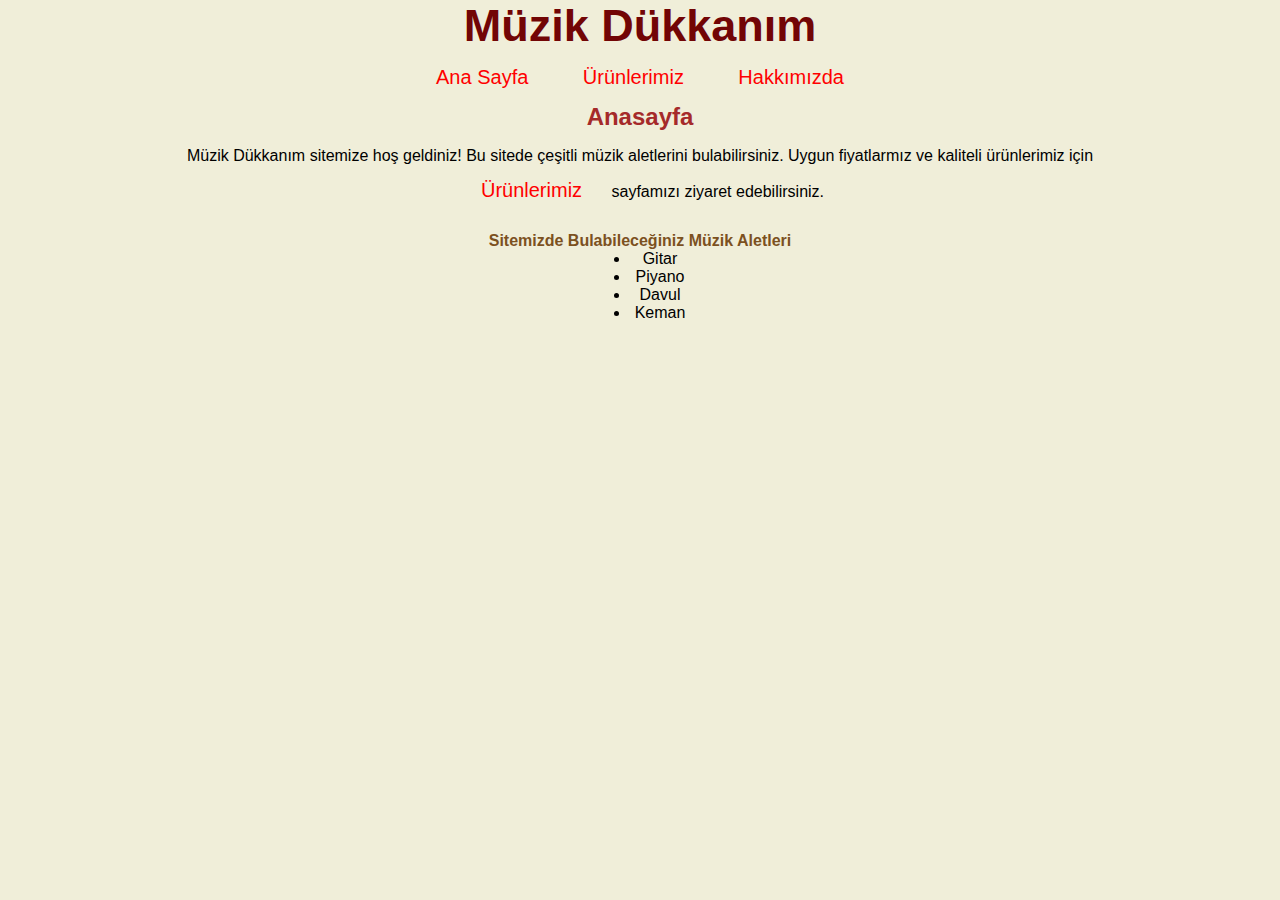
<file: Kodluyoruz/3. Hafta/Patika - HTML Başlığı altındaki ödev/index.html>
<!DOCTYPE html>
<html lang="en">

<head>
    <meta charset="UTF-8">
    <meta http-equiv="X-UA-Compatible" content="IE=edge">
    <meta name="viewport" content="width=device-width, initial-scale=1.0">
    <title>Müzik Dükkanı</title>
    <link rel="stylesheet" href="style.css">

</head>

<body>
    <header>
        <div>
            <nav class="center">
                <h1>Müzik Dükkanım</h1>
                <a href="index.html">Ana Sayfa</a>
                <a href="urunler.html">Ürünlerimiz</a>
                <a href="hakkında.html">Hakkımızda</a>
            </nav>
        </div>
    </header>

    <section>
        <div>
        <h2 class="center">Anasayfa</h2>
        <p class="center">Müzik Dükkanım sitemize hoş geldiniz! Bu sitede çeşitli müzik aletlerini bulabilirsiniz. Uygun fiyatlarmız ve
            kaliteli ürünlerimiz için <br><a href="urunler.html">Ürünlerimiz</a> sayfamızı ziyaret edebilirsiniz.</p>
        <h4 class="center" style="color:rgb(124, 81, 31)">Sitemizde Bulabileceğiniz Müzik Aletleri</h4>
        <ul class="urunler-list">
            <li>Gitar</li>
            <li>Piyano</li>
            <li>Davul</li>
            <li>Keman</li>
        </ul>
    </div>
    </section>

</body>
</html>
</file>
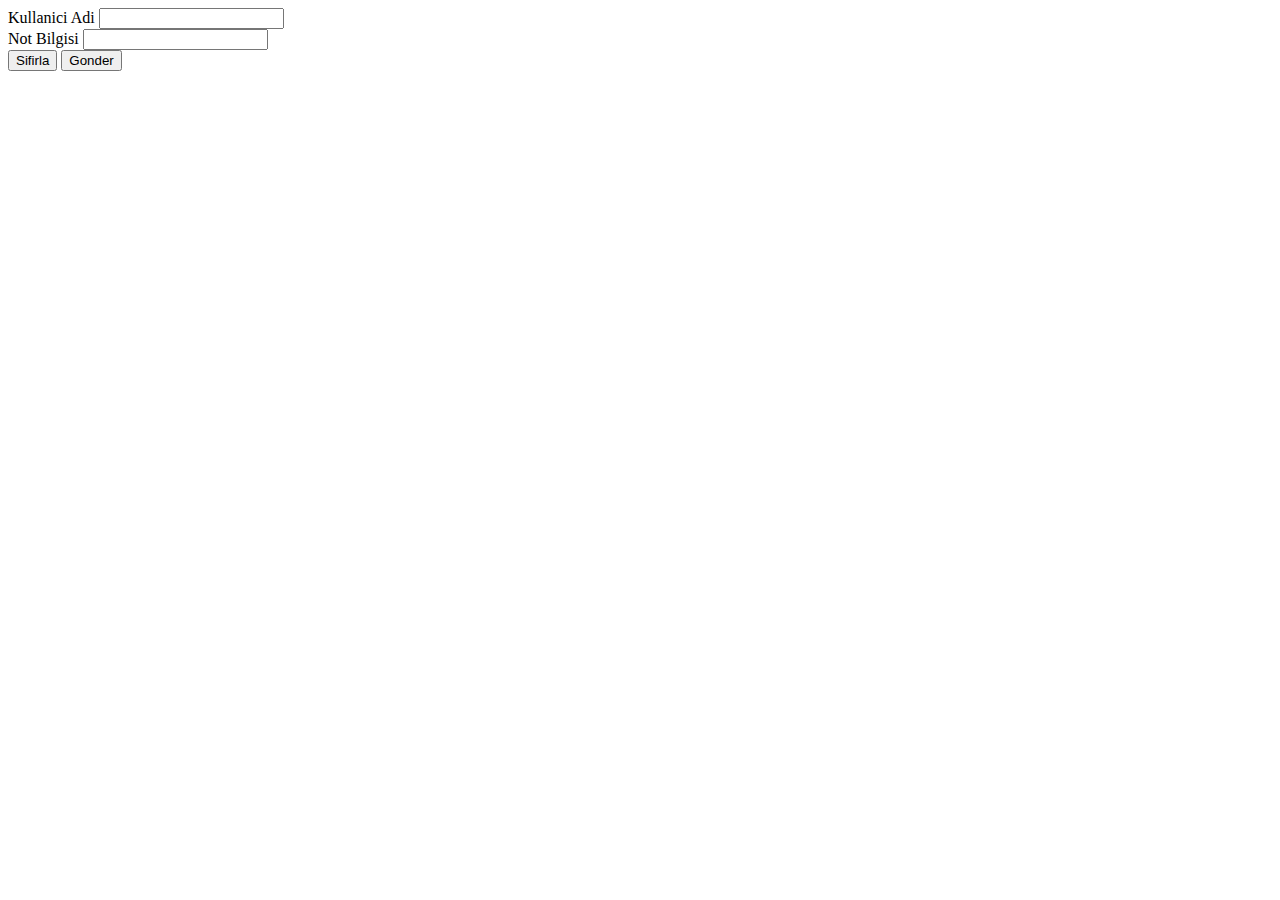
<file: Kodluyoruz/5. Hafta/Patika - Form Başlığı altındaki ödev/index.html>
<!DOCTYPE html>
<html lang="en">

<head>
  <meta charset="UTF-8" />
  <meta http-equiv="X-UA-Compatible" content="IE=edge" />
  <meta name="viewport" content="width=device-width, initial-scale=1.0" />
  <title>Kodluyoruz - Front-End 101</title>
  <link href="https://cdn.jsdelivr.net/npm/bootstrap@5.0.0-beta1/dist/css/bootstrap.min.css" rel="stylesheet"
  integrity="sha384-giJF6kkoqNQ00vy+HMDP7azOuL0xtbfIcaT9wjKHr8RbDVddVHyTfAAsrekwKmP1" crossorigin="anonymous">

</head>

<div class="container mt-5">
  <div class="row">
      <div class="col-sm-8 offset-sm-2">
          <form id="userForm">
              <div class="mb-3">
                  <label class="form-label" for="username">Kullanici Adi</label>
                  <input class="form-control" type="text" name="username" id="username">
              </div>
              <div class="mb-3">
                  <label class="form-label" for="score">Not Bilgisi</label>
                  <input class="form-control" type="number" name="score" id="score">
              </div>
              <div class="mb-3">
                  <button type="reset" class="btn btn-danger">Sifirla</button>
                  <button type="submit" class="btn btn-success">Gonder</button>
              </div>
          </form>
      </div>
      <div class="col-sm-8 offset-sm-2 mt-4">
          <ul class="list-group" id="userList">
              
            </ul>
      </div>
  </div>
</div>
<script src="script.js"></script>
</body>

</html>
</file>
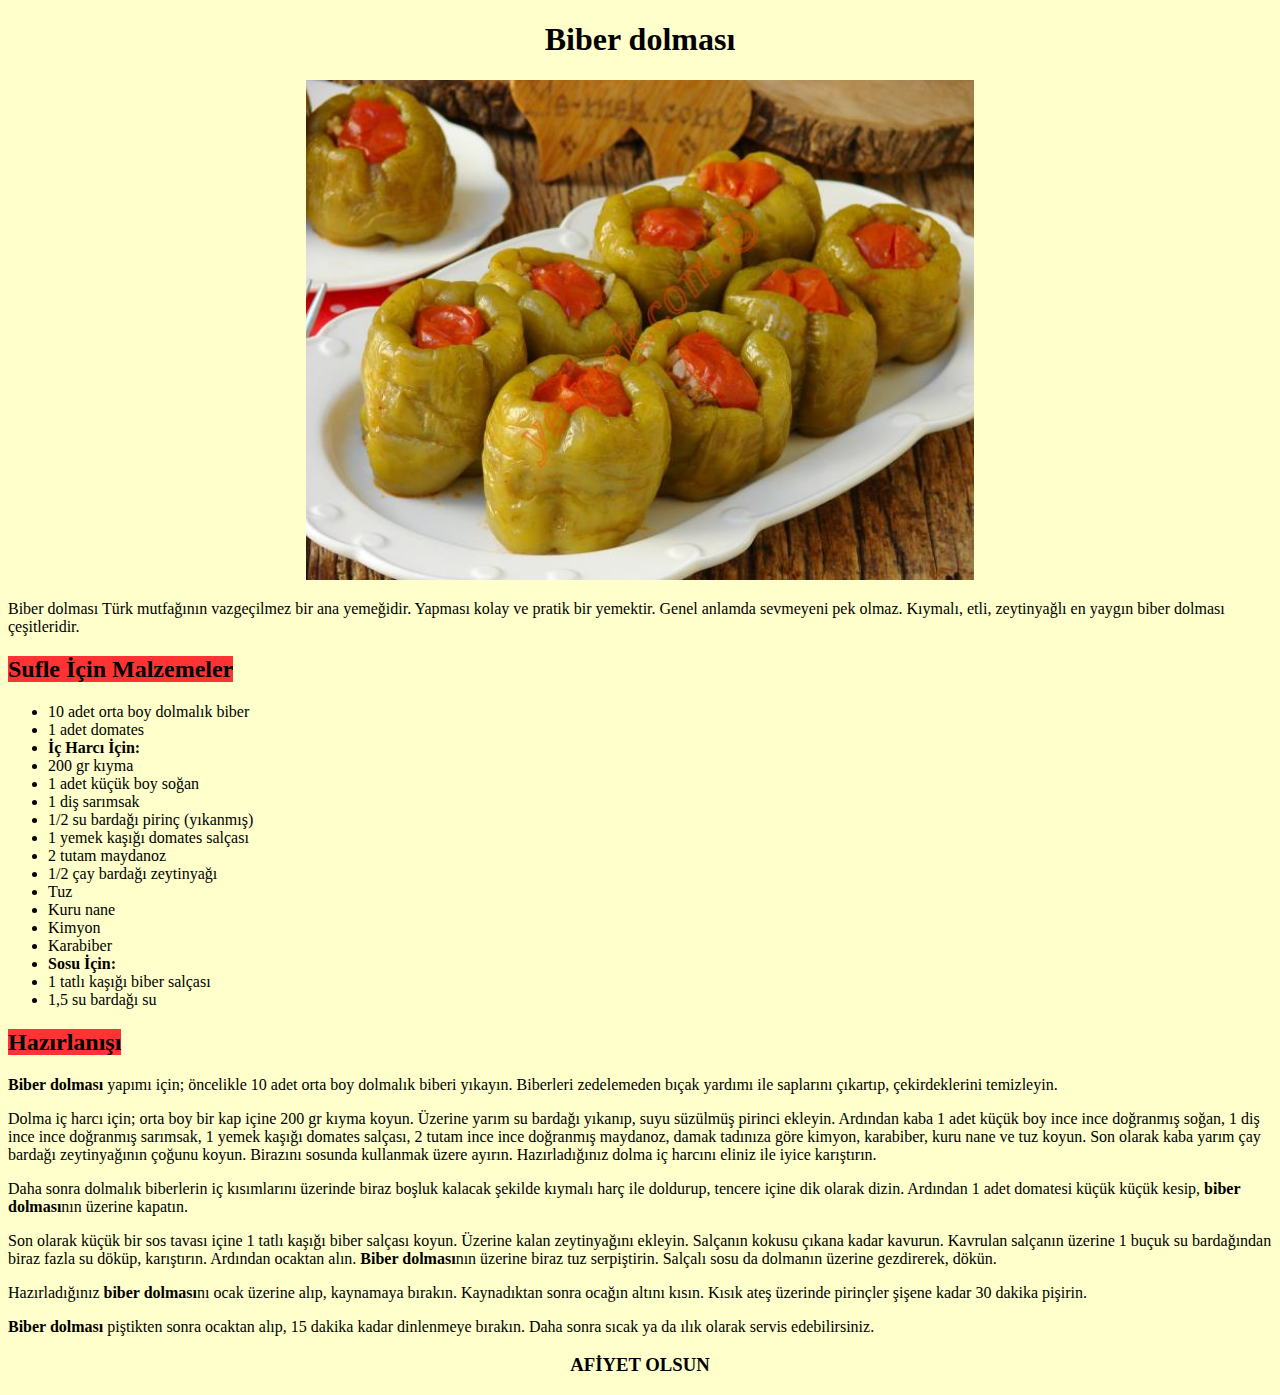
<file: Kodluyoruz/3. Hafta/Patika - HTML Bölüm Sonu Challenge/Odev 3/index.html>
<!DOCTYPE html>
<html lang="tr">

<head>
    <meta charset="UTF-8">
    <meta http-equiv="X-UA-Compatible" content="IE=edge">
    <meta name="viewport" content="width=device-width, initial-scale=1.0">
    <title>Biber dolması</title>
</head>

<body style="background-color:#FFFFCC">

    <header>
        <h1 style="text-align: center;">Biber dolması</h1>
    </header>
    <!------- Content Start ------->
    <section>
        <!------- Articles Start ------->
        <article>
            <div align="center"><img height="500" src="images/dolma.jpg" alt=""> </div>
            <p>Biber dolması Türk mutfağının vazgeçilmez bir ana yemeğidir. Yapması kolay ve pratik bir yemektir. Genel
                anlamda sevmeyeni pek olmaz. Kıymalı, etli, zeytinyağlı en yaygın biber dolması çeşitleridir.</p>
        </article>
        <article>
            <h2><span style="background-color:#FF3333;">Sufle İçin Malzemeler</span></h2>
            <ul>
                <li>10 adet orta boy dolmalık biber</li>
                <li>1 adet domates</li>
                <li><strong>İç Harcı İçin:</strong></li>
                <li>200 gr kıyma</li>
                <li>1 adet küçük boy soğan</li>
                <li>1 diş sarımsak</li>
                <li>1/2 su bardağı pirinç (yıkanmış)</li>
                <li>1 yemek kaşığı domates salçası</li>
                <li>2 tutam maydanoz</li>
                <li>1/2 çay bardağı zeytinyağı</li>
                <li>Tuz</li>
                <li>Kuru nane</li>
                <li>Kimyon</li>
                <li>Karabiber</li>
                <li><strong>Sosu İçin:</strong></li>
                <li>1 tatlı kaşığı biber salçası</li>
                <li>1,5 su bardağı su</li>
            </ul>
            <h2><span style="background-color:#FF3333;">Hazırlanışı</span></h2>

            <p><b>Biber dolması</b> yapımı için; öncelikle 10 adet orta boy dolmalık
                biberi yıkayın. Biberleri zedelemeden bıçak yardımı ile saplarını çıkartıp, çekirdeklerini temizleyin.
            </p>

            <p>Dolma iç harcı için; orta boy bir kap içine 200 gr kıyma koyun. Üzerine
                yarım su bardağı yıkanıp, suyu süzülmüş pirinci ekleyin. Ardından kaba 1 adet küçük boy ince ince
                doğranmış soğan, 1 diş ince ince doğranmış sarımsak, 1 yemek kaşığı domates salçası, 2 tutam ince ince
                doğranmış maydanoz, damak tadınıza göre kimyon, karabiber, kuru nane ve tuz koyun. Son olarak kaba yarım
                çay bardağı zeytinyağının çoğunu koyun. Birazını sosunda kullanmak üzere ayırın. Hazırladığınız dolma iç
                harcını eliniz ile iyice karıştırın.</p>

            <p>Daha sonra dolmalık biberlerin iç kısımlarını üzerinde biraz boşluk kalacak
                şekilde kıymalı harç ile doldurup, tencere içine dik olarak dizin. Ardından 1 adet domatesi küçük küçük
                kesip, <b>biber dolması</b>nın üzerine kapatın.</p>

            <p>Son olarak küçük bir sos tavası içine 1 tatlı kaşığı biber salçası koyun.
                Üzerine kalan zeytinyağını ekleyin. Salçanın kokusu çıkana kadar kavurun. Kavrulan salçanın üzerine 1
                buçuk su bardağından biraz fazla su döküp, karıştırın. Ardından ocaktan alın. <b>Biber dolması</b>nın
                üzerine biraz tuz serpiştirin. Salçalı sosu da dolmanın üzerine gezdirerek, dökün.</p>

            <p>Hazırladığınız <b>biber dolması</b>nı ocak üzerine alıp, kaynamaya bırakın.
                Kaynadıktan sonra ocağın altını kısın. Kısık ateş üzerinde pirinçler şişene kadar 30 dakika pişirin.</p>

            <p><b>Biber dolması</b> piştikten sonra ocaktan alıp, 15 dakika kadar
                dinlenmeye bırakın. Daha sonra sıcak ya da ılık olarak servis edebilirsiniz.</p>
        </article>
        <article>
            <h3 style="text-align: center;">AFİYET OLSUN</h3>
        </article>

        <!------ Articles End ------->
    </section>
    <!------- Content End ------>
</body>

</html>
</file>
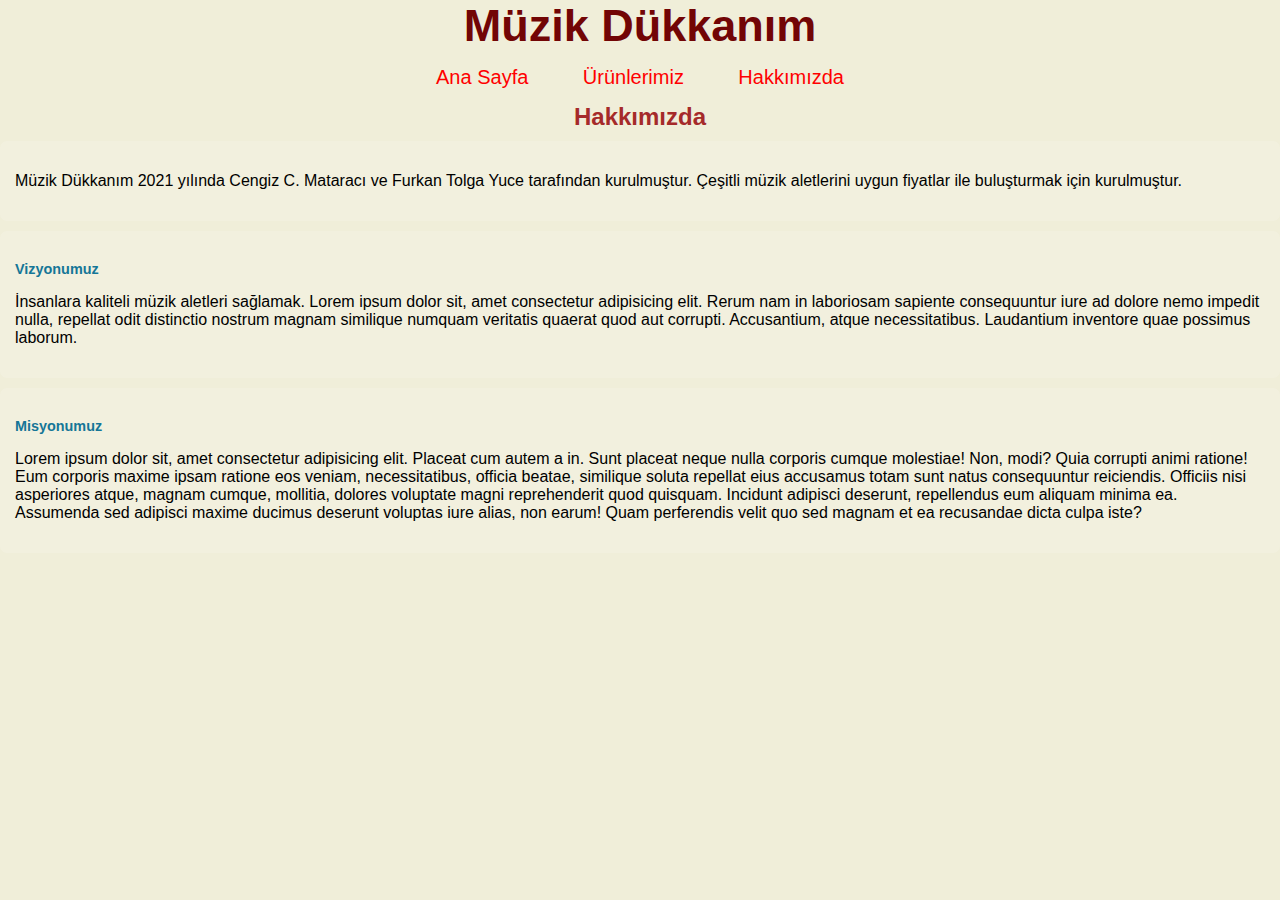
<file: Kodluyoruz/3. Hafta/Patika - HTML Başlığı altındaki ödev/hakkında.html>
<!DOCTYPE html>
<html lang="en">

<head>
    <meta charset="UTF-8">
    <meta http-equiv="X-UA-Compatible" content="IE=edge">
    <meta name="viewport" content="width=device-width, initial-scale=1.0">
    <title>Hakkımızda</title>
    <link rel="stylesheet" href="style.css">

</head>
<body>
    <header>
        <div>
            <nav class="center">
                <h1>Müzik Dükkanım</h1>
                <a href="index.html">Ana Sayfa</a>
                <a href="urunler.html">Ürünlerimiz</a>
                <a href="hakkında.html">Hakkımızda</a>
            </nav>
        </div>

        <main>
        <h2 class="center">Hakkımızda</h2>
        <article>
            <p>

                Müzik Dükkanım 2021 yılında Cengiz C. Mataracı ve Furkan Tolga Yuce tarafından kurulmuştur. Çeşitli
                müzik aletlerini uygun fiyatlar ile
                buluşturmak için kurulmuştur.
            </p>
        </article>

        <article>
            <h3 class="txt-title">Vizyonumuz</h3>

            <p>
                İnsanlara kaliteli müzik aletleri sağlamak. Lorem ipsum dolor sit, amet consectetur adipisicing elit.
                Rerum nam in laboriosam sapiente consequuntur iure ad dolore nemo impedit nulla, repellat odit
                distinctio nostrum magnam similique numquam veritatis quaerat quod aut corrupti. Accusantium, atque
                necessitatibus. Laudantium inventore quae possimus laborum.
            </p>
        </article>

        <article>
            <h3 class="txt-title">Misyonumuz</h3>

            <p>
                Lorem ipsum dolor sit, amet consectetur adipisicing elit. Placeat cum autem a in. Sunt placeat neque nulla corporis cumque molestiae! Non, modi? Quia corrupti animi ratione! Eum corporis maxime ipsam ratione eos veniam, necessitatibus, officia beatae, similique soluta repellat eius accusamus totam sunt natus consequuntur reiciendis. Officiis nisi asperiores atque, magnam cumque, mollitia, dolores voluptate magni reprehenderit quod quisquam. Incidunt adipisci deserunt, repellendus eum aliquam minima ea. Assumenda sed adipisci maxime ducimus deserunt voluptas iure alias, non earum! Quam perferendis velit quo sed magnam et ea recusandae dicta culpa iste?
            </p>
        </article>
        </main>
        
</body>
</html>
</file>
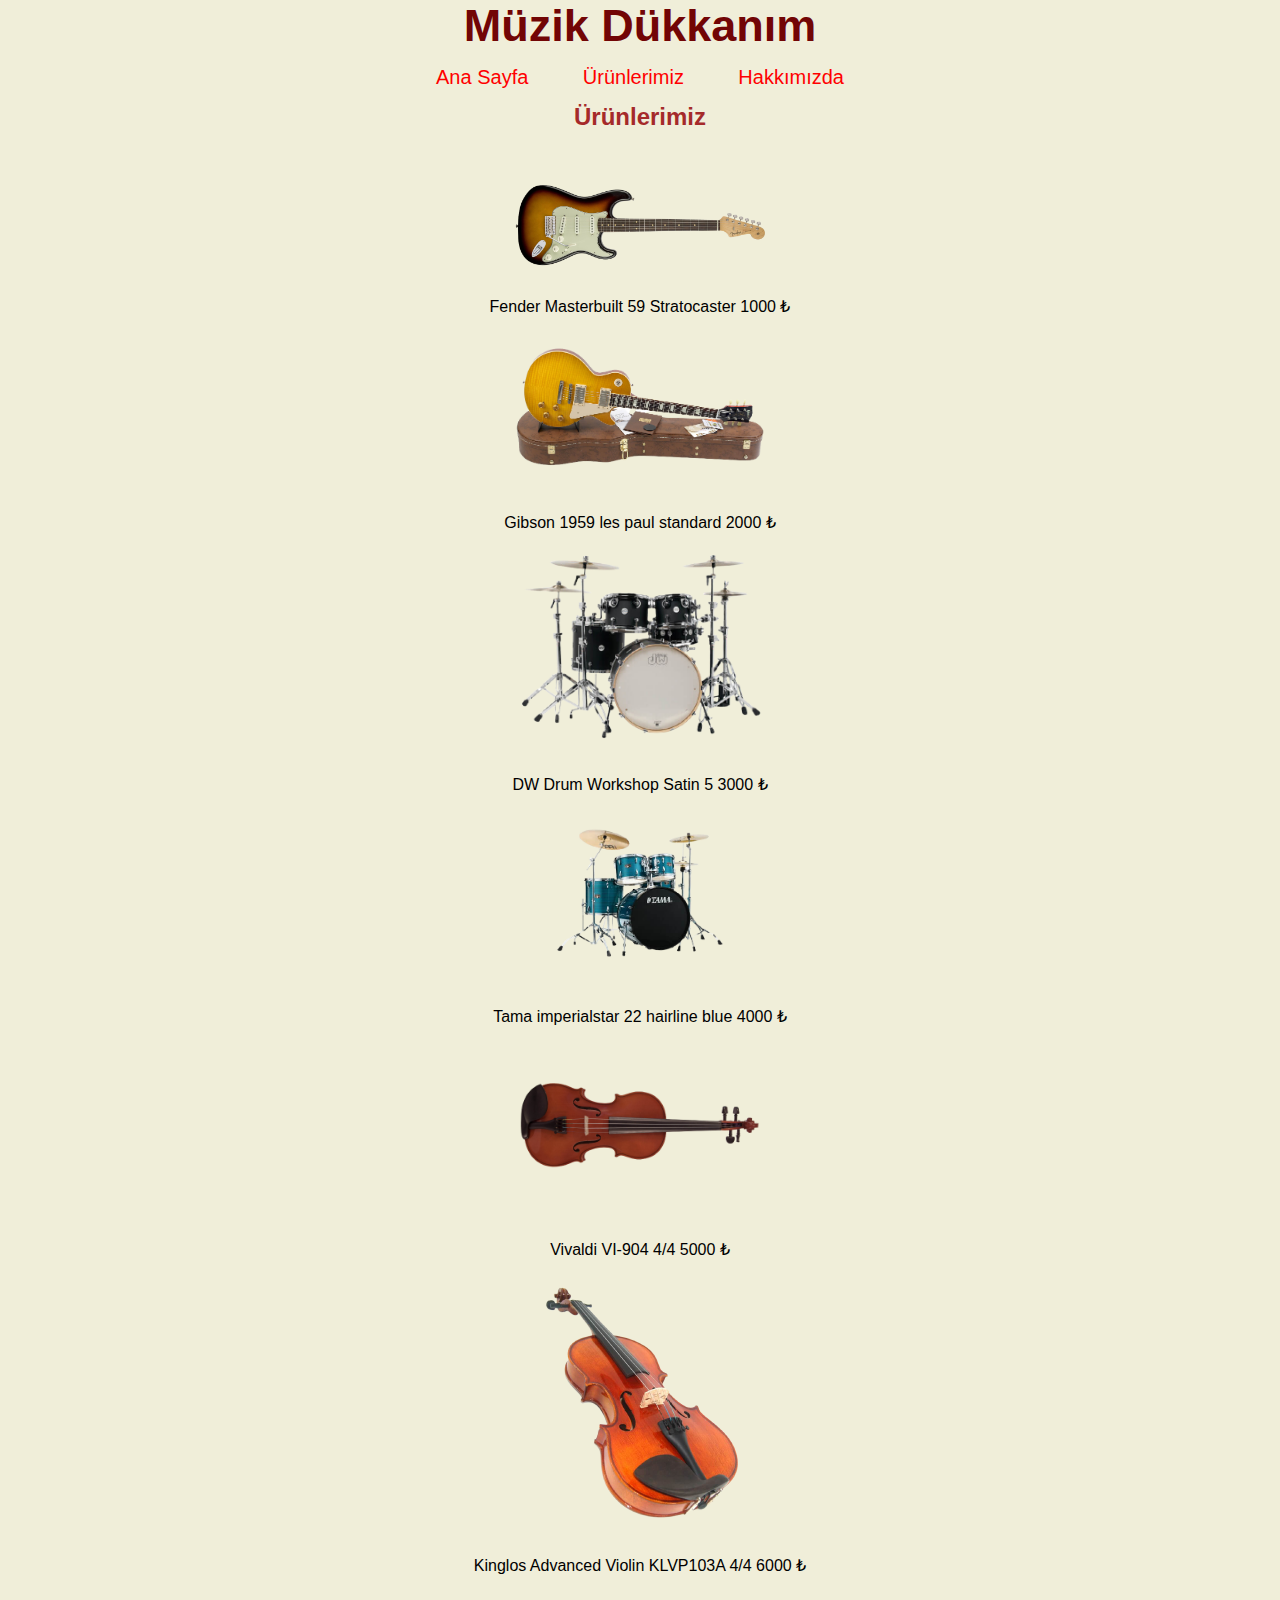
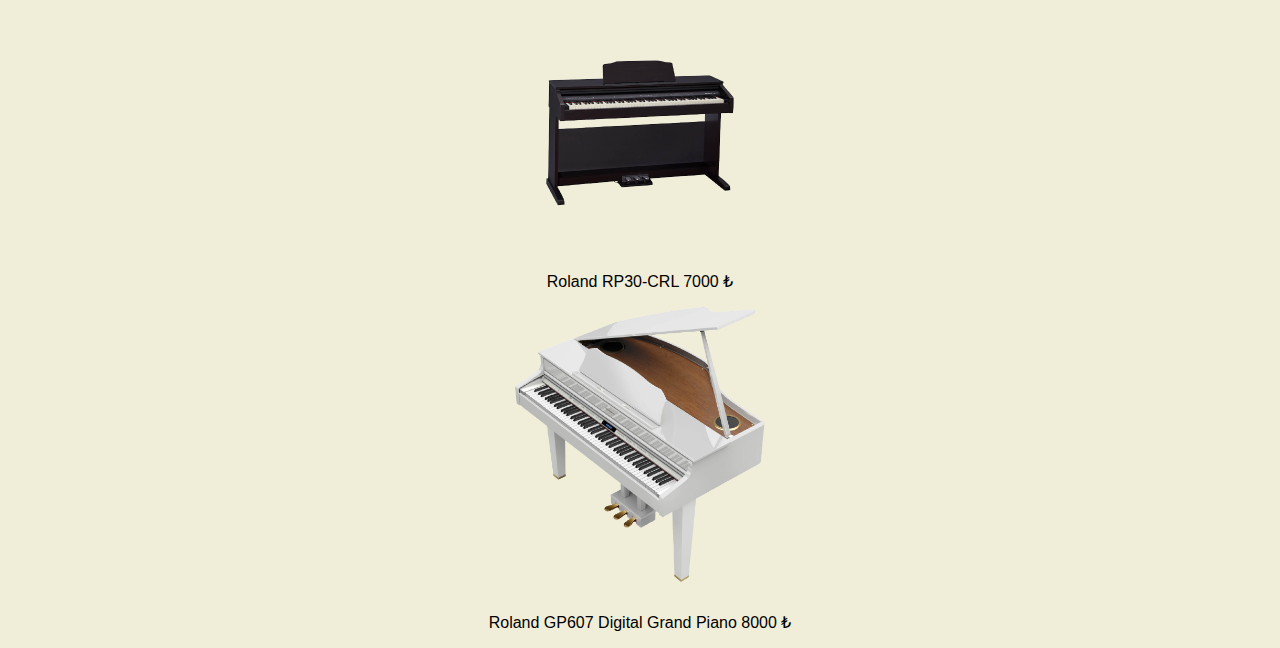
<file: Kodluyoruz/3. Hafta/Patika - HTML Başlığı altındaki ödev/urunler.html>
<!DOCTYPE html>
<html lang="en">

<head>
    <meta charset="UTF-8">
    <meta http-equiv="X-UA-Compatible" content="IE=edge">
    <meta name="viewport" content="width=device-width, initial-scale=1.0">
    <title>Ürünlerimiz</title>
    <link rel="stylesheet" href="style.css">

</head>
<body>
    <header>
        <div>
            <nav class="center">
                <h1>Müzik Dükkanım</h1> 
                <a href="index.html">Ana Sayfa</a>
                <a href="urunler.html">Ürünlerimiz</a>
                <a href="hakkında.html">Hakkımızda</a>
                
            </nav>
        </div>
        <main>
        <h2 class="center">Ürünlerimiz</h2>
        <br> <br> <br>
        <ol class="center">
            <li>
                <img width="250px" height="80.76px" src="image/1.jpg" alt="Fender Masterbuilt 59 Stratocaster">
             </li>
             <p class="urunler">
                Fender Masterbuilt 59 Stratocaster
                <span class="price">1000 ₺</span></p>
             <li><img width="250px" height="150px" src="image/2.jpg" alt="Gibson 1959 les paul standard">
             </li>
             <p class="urunler">
                Gibson 1959 les paul standard
                <span class="price">2000 ₺</span>
            </p>
             <li><img width="250px" height="196px" src="image/3.jpg" alt="DW Drum Workshop Satin 5">
             </li>
             <p class="urunler">
                DW Drum Workshop Satin 5
                <span class="price">3000 ₺</span>
            </p>
             <li><img width="250px" height="166px" src="image/4.jpg" alt="tama imperialstar 22 hairline blue">
             </li>
             <p class="urunler">
                Tama imperialstar 22 hairline blue
                <span class="price">4000 ₺</span>
            </p>
             <li><img width="250px" height="167px" src="image/5.jpg" alt="Vivaldi VI-904 4/">
             </li>
             <p class="urunler">
                Vivaldi VI-904 4/4
                <span class="price">5000 ₺</span>
            </p>
             <li><img width="250px" height="250px" src="image/6.jpg" alt="Kinglos Advanced Violin KLVP103A 4/4">
             </li>
             <p class="urunler">
                Kinglos Advanced Violin KLVP103A 4/4
                <span class="price">6000 ₺</span>
            </p>
             <li><img width="250px" height="250px" src="image/7.jpg" alt="Roland RP30-CRL">
             </li>
             <p class="urunler">
                Roland RP30-CRL
                <span class="price">7000 ₺</span>
            </p>
             <li><img width="250px" height="275px" src="image/8.jpg" alt="Roland GP607 Digital Grand Piano">
             </li>
             <p class="urunler">
                Roland GP607 Digital Grand Piano
                <span class="price">8000 ₺</span>
            </p>
        </ol>

        </main>
            
            
</body>
</html>
</file>
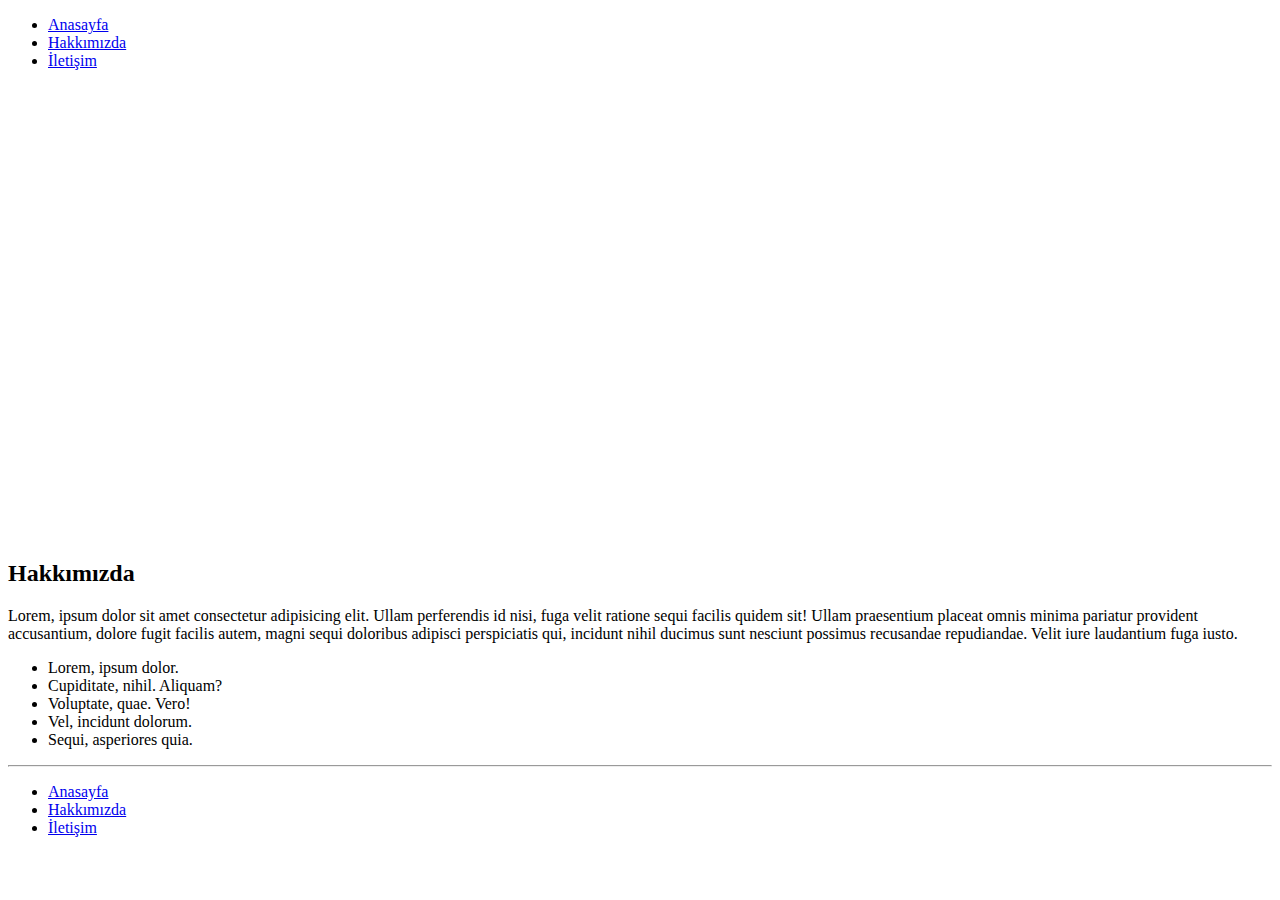
<file: Kodluyoruz/3. Hafta/Patika - HTML Bölüm Sonu Challenge/Bolum Sonu Calısması 2/iletisim.html>
<!DOCTYPE html>
<html lang="en">

<head>
    <meta charset="UTF-8">
    <meta http-equiv="X-UA-Compatible" content="IE=edge">
    <meta name="viewport" content="width=device-width, initial-scale=1.0">
    <title>İletişim</title>
</head>

<body>
    <!------- Navbar START ------->
    <header>
        <ul>
            <li>
                <a href="index.html">Anasayfa</a>
            </li>
            <li>
                <a href="hakkımda.html">Hakkımızda</a>
            </li>
            <li>
                <a href="iletisim.html">İletişim</a>
            </li>
        </ul>
    </header>
    <!------- Navbar END ------->

    <!------- Content START ------->
    <aside>
        <!------- Articles START ------->
        <article>
            <map name="maps"><iframe
                    src="https://www.google.com/maps/d/embed?mid=1BSIfkU6WkY4xd0Nb8sUpYrZYyiI&ie=UTF8&hl=en&t=h&s=AARTsJr7dRBIIUQb0LOi86CtOAVWkuY2bQ&msa=0&ll=41.077047450067%2C28.85814146276007&spn=3.072434%2C4.669189&z=9&output=embed"
                    width="600" height="450" style="border:0;" allowfullscreen="" loading="lazy"
                    referrerpolicy="no-referrer-when-downgrade"></iframe></map>
            <h2>Hakkımızda</h2>
            <p>Lorem, ipsum dolor sit amet consectetur adipisicing elit. Ullam perferendis id nisi, fuga velit ratione
                sequi facilis quidem sit! Ullam praesentium placeat omnis minima pariatur provident accusantium, dolore
                fugit facilis autem, magni sequi doloribus adipisci perspiciatis qui, incidunt nihil ducimus sunt
                nesciunt possimus recusandae repudiandae. Velit iure laudantium fuga iusto.</p>
            <ul>
                <li>Lorem, ipsum dolor.</li>
                <li>Cupiditate, nihil. Aliquam?</li>
                <li>Voluptate, quae. Vero!</li>
                <li>Vel, incidunt dolorum.</li>
                <li>Sequi, asperiores quia.</li>
            </ul>
            <hr>
        </article>
        <!------- Articles END ------->
    </aside>
    <!------- Content END ------->

    <!------- Footer START ------->
    <footer>
        <ul>
            <li>
                <a href="index.html">Anasayfa</a>
            </li>
            <li>
                <a href="hakkımda.html">Hakkımızda</a>
            </li>
            <li>
                <a href="iletisim.html">İletişim</a>
            </li>
        </ul>
    </footer>
    <!------- Footer END ------->

</body>

</html>
</file>
<file: Kodluyoruz/3. Hafta/Patika - HTML Başlığı altındaki ödev/style.css>
h1{
    font-size: 45px;
    color: rgb(114, 5, 5);
}
.center{
    text-align: center;
}

body{
    background-color: rgb(240, 238, 217);
    font-family: 'Gill Sans', 'Gill Sans MT', Calibri, 'Trebuchet MS', sans-serif;
}
h2{
    color: brown;
}
.licenter{
    list-style-position: inside;
    display: table; 
    text-align: left;
    margin: 0 auto;
}

a{

    padding: 14px 25px;
    text-align: center;
    display: inline-block;
    font-size: 20px;
    text-decoration: none;
}

a:link {
    color: red;
    text-decoration: none;
  }

a:visited {
    color: green;
    text-decoration: none;
  }

a:hover {
    color: hotpink;
    text-decoration: underline;
  }

a:active {
    color: blue;
    text-decoration: underline;
  }
.urunler-list {
    width: 60px;
    margin: 0 auto;
}
ul {
    display: block;
    list-style-type: disc;
    margin-block-start: 1em;
    margin-block-end: 1em;
    margin-inline-start: 0px;
    margin-inline-end: 0px;
    padding-inline-start: 40px;
}

::marker {
    unicode-bidi: isolate;
    font-variant-numeric: tabular-nums;
    text-transform: none;
    text-indent: 0px !important;
    text-align: start !important;
    text-align-last: start !important;
}


.urunler {
    padding-top: 11px;
}


* {
    margin: 0;
    padding: 0;
}

main {
    display: block;
}
.tac {
    text-align: center;
}


p {
    display: block;
    margin-block-start: 1em;
    margin-block-end: 1em;
    margin-inline-start: 0px;
    margin-inline-end: 0px;
}

.urunlers li {
    text-align: center;
    margin: 75px auto;
}

li {
    text-align:center;
}

ol {
    list-style-type: decimal;
}

article {
    background: rgba(255, 255, 255, 0.15);
    border-radius: 7px;
    padding: 15px;
    margin: 10px auto;
}

article {
    display: block;
}

.txt-title {
    margin: 15px auto;
    color: rgb(21, 118, 151);
    text-transform: capitalize;
    font-weight: 600;
    font-size: 0.9em;
}

h3 {
    display: block;
    font-size: 1.17em;
    margin-block-start: 1em;
    margin-block-end: 1em;
    margin-inline-start: 0px;
    margin-inline-end: 0px;
    font-weight: bold;
}
</file>
